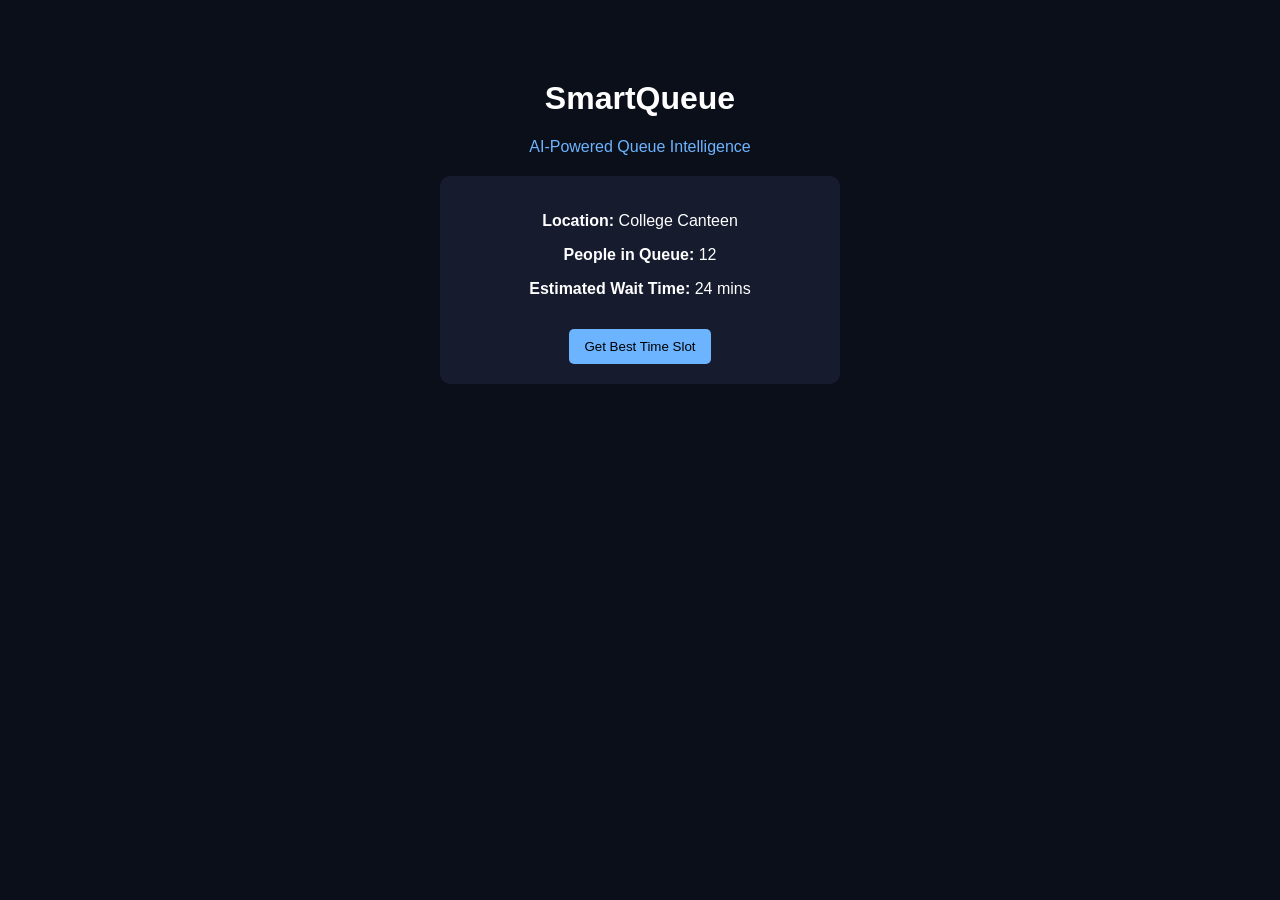
<file: frontend/index.html>
<!DOCTYPE html>
<html lang="en">
<head>
  <meta charset="UTF-8" />
  <title>SmartQueue</title>
  <link rel="stylesheet" href="style.css" />
</head>
<body>
  <div class="container">
    <h1>SmartQueue</h1>
    <p class="subtitle">AI-Powered Queue Intelligence</p>

    <div class="card">
      <p><strong>Location:</strong> College Canteen</p>
      <p><strong>People in Queue:</strong> <span id="queue">12</span></p>
      <p><strong>Estimated Wait Time:</strong> <span id="wait">24</span> mins</p>
      <button onclick="suggestSlot()">Get Best Time Slot</button>
    </div>

    <p id="slot" class="slot-text"></p>
  </div>

  <script src="app.js"></script>
</body>
</html>
</file>
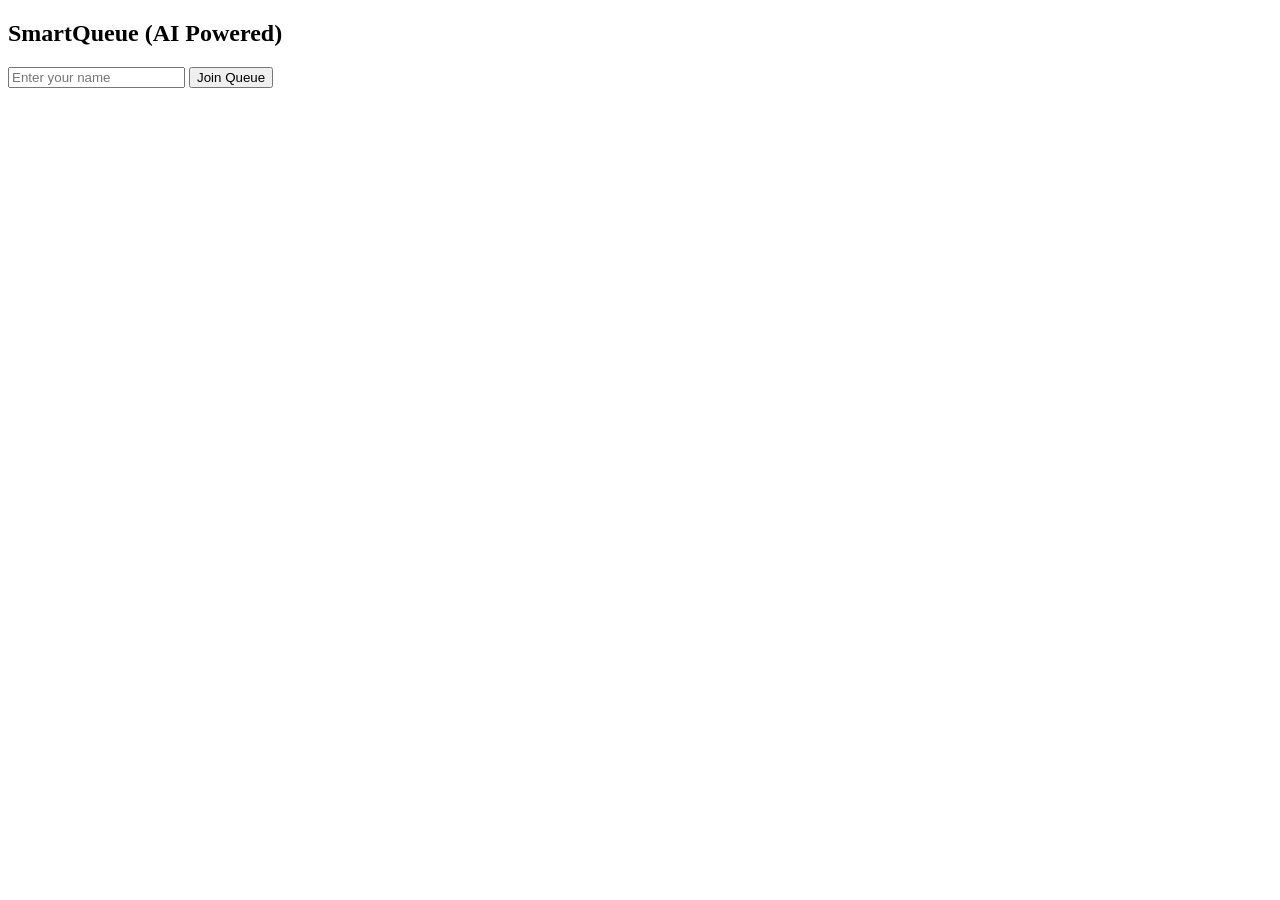
<file: mvp/index.html>
<!DOCTYPE html>
<html>
<head>
  <title>SmartQueue AI MVP</title>
</head>
<body>
  <h2>SmartQueue (AI Powered)</h2>

  <input id="name" placeholder="Enter your name" />
  <button onclick="joinQueue()">Join Queue</button>

  <pre id="output"></pre>

  <script>
    async function joinQueue() {
      document.getElementById("output").innerText = "Processing...";

      const name = document.getElementById("name").value;

      const res = await fetch("http://localhost:5000/join", {
        method: "POST",
        headers: { "Content-Type": "application/json" },
        body: JSON.stringify({ name })
      });

      const data = await res.json();

      document.getElementById("output").innerText =
`Your Position: ${data.position}
People Ahead: ${data.peopleAhead}

AI Estimated Wait Time:
${data.aiWaitTime}`;
    }
  </script>
</body>
</html>
</file>
<file: frontend/style.css>
body {
  background-color: #0b0f19;
  color: #ffffff;
  font-family: Arial, sans-serif;
}

.container {
  width: 400px;
  margin: 80px auto;
  text-align: center;
}

.subtitle {
  color: #6cb4ff;
}

.card {
  background: #161b2e;
  padding: 20px;
  border-radius: 10px;
  margin-top: 20px;
}

button {
  margin-top: 15px;
  padding: 10px 15px;
  background-color: #6cb4ff;
  border: none;
  border-radius: 5px;
  cursor: pointer;
}

.slot-text {
  margin-top: 15px;
  color: #00ffcc;
}
</file>
